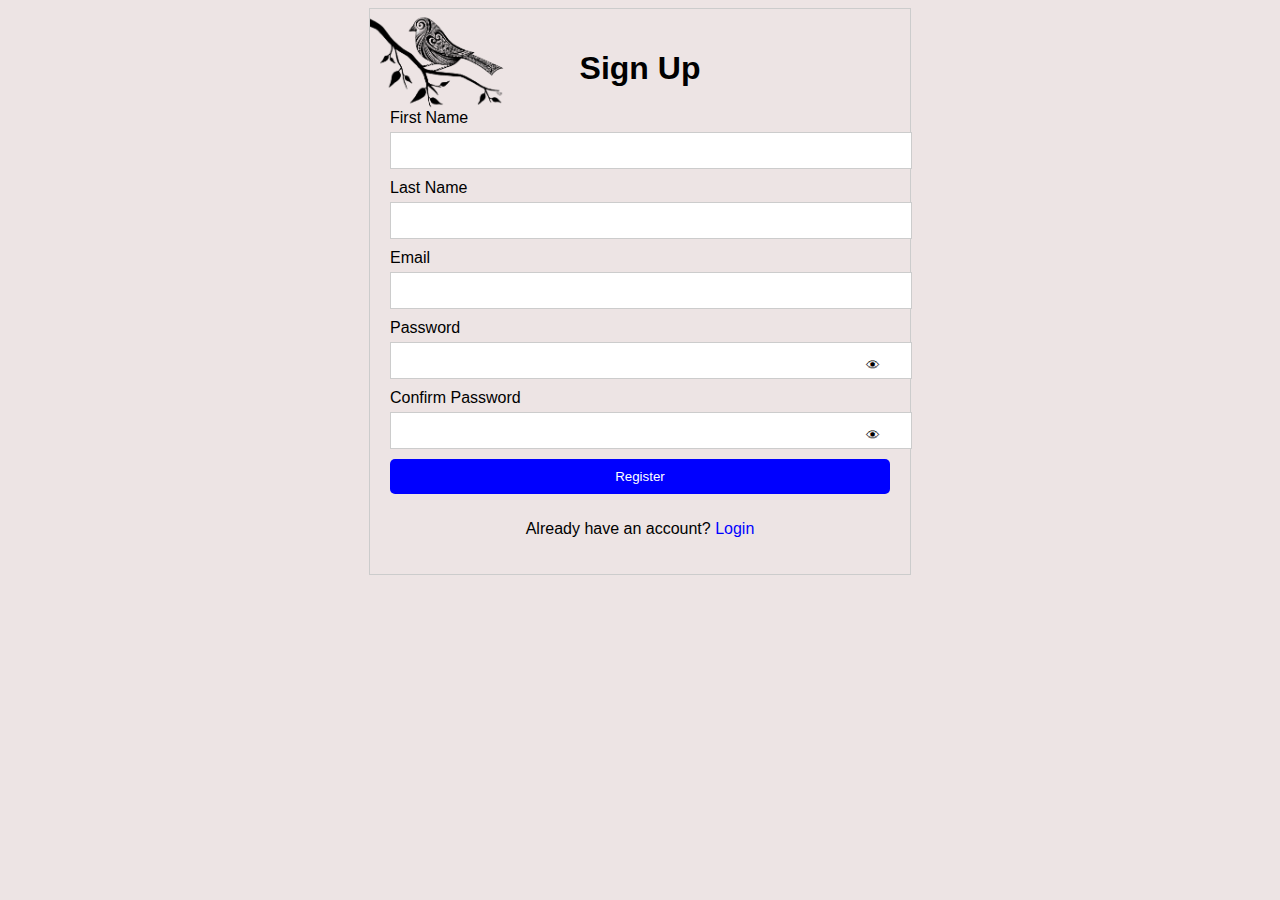
<file: index.html>
<!DOCTYPE html>
<html lang="en">
<head>
    <meta charset="UTF-8">
    <meta name="viewport" content="width=device-width, initial-scale=1.0">
    <title>Sign Up</title>
    <link rel="stylesheet" href="style.css">
</head>
<body>
    <div class="container">
        <h1>Sign Up</h1>
        <form action="/register" method="post">
            <label for="first_name">First Name</label>
            <input type="text" name="first_name" id="first_name" required>
            
            <label for="last_name">Last Name</label>
            <input type="text" name="last_name" id="last_name" required>
            
            <label for="email">Email</label>
            <input type="email" name="email" id="email" required>
            
            <label for="password">Password</label>
            <div class="password-toggle">
                <input type="password" name="password" id="password" required>
                <span class="toggle-password"></span>
            </div>
            
            <label for="confirm_password">Confirm Password</label>
            <div class="password-toggle">
                <input type="password" name="confirm_password" id="confirm_password" required>
                <span class="toggle-password"></span>
            </div>
            
            <button type="submit">Register</button>
        </form>
        <p>Already have an account? <a href="/login">Login</a></p>
    </div>
    
    <script src="script.js"></script>
</body>
</html>
</file>
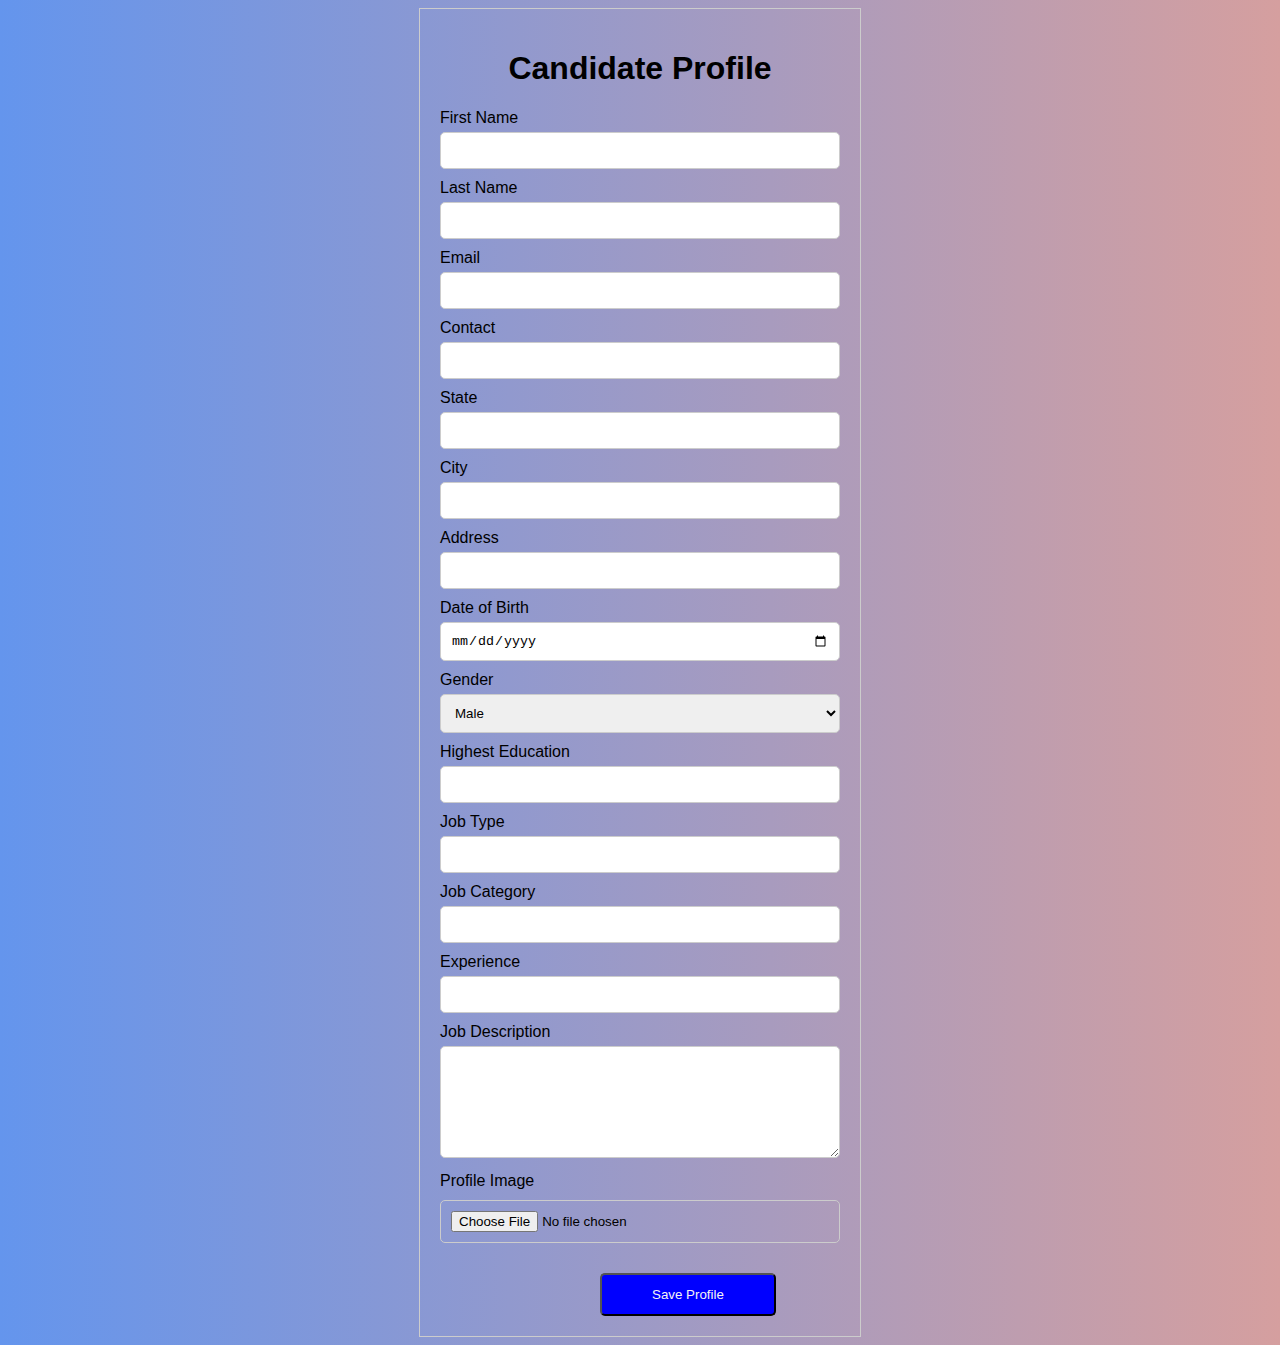
<file: Candidate Profile/index.html>
<!DOCTYPE html>
<html lang="en">
<head>
    <meta charset="UTF-8">
    <meta name="viewport" content="width=device-width, initial-scale=1.0">
    <title>Candidate Profile</title>
    <link rel="stylesheet" href="style.css">
</head>
<body>
    <div class="container-form">
        <h1>Candidate Profile</h1>
        <form action="/save-profile" method="post">
            <label for="first_name">First Name</label>
            <input type="text" name="first_name" id="first_name" required>
            
            <label for="last_name">Last Name</label>
            <input type="text" name="last_name" id="last_name" required>
            
            <label for="email">Email</label>
            <input type="email" name="email" id="email" required>
            
            <label for="contact">Contact</label>
            <input type="tel" name="contact" id="contact" required>
            
            <label for="state">State</label>
            <input type="text" name="state" id="state" required>
            
            <label for="city">City</label>
            <input type="text" name="city" id="city" required>
            
            <label for="address">Address</label>
            <input type="text" name="address" id="address" required>
            
            <label for="dob">Date of Birth</label>
            <input type="date" name="dob" id="dob" required>
            
            <label for="gender">Gender</label>
            <select name="gender" id="gender">
                <option value="male">Male</option>
                <option value="female">Female</option>
                <option value="other">Other</option>
                <option value="prefer_not_say">Prefer Not to Say</option>
            </select>
            
            <label for="education">Highest Education</label>
            <input type="text" name="education" id="education" required>
            
            <label for="job_type">Job Type</label>
            <input type="text" name="job_type" id="job_type" required>
            
            <label for="job_category">Job Category</label>
            <input type="text" name="job_category" id="job_category" required>
            
            <label for="experience">Experience</label>
            <input type="text" name="experience" id="experience" required>
            
            <label for="job_description">Job Description</label>
            <textarea name="job_description" id="job_description" rows="6" required></textarea>
            
            <label for="profile_image">Profile Image</label>
            <input type="file" name="profile_image" id="profile_image">
            
            <button type="submit">Save Profile</button>
        </form>
    </div>
</body>
</html>
</file>
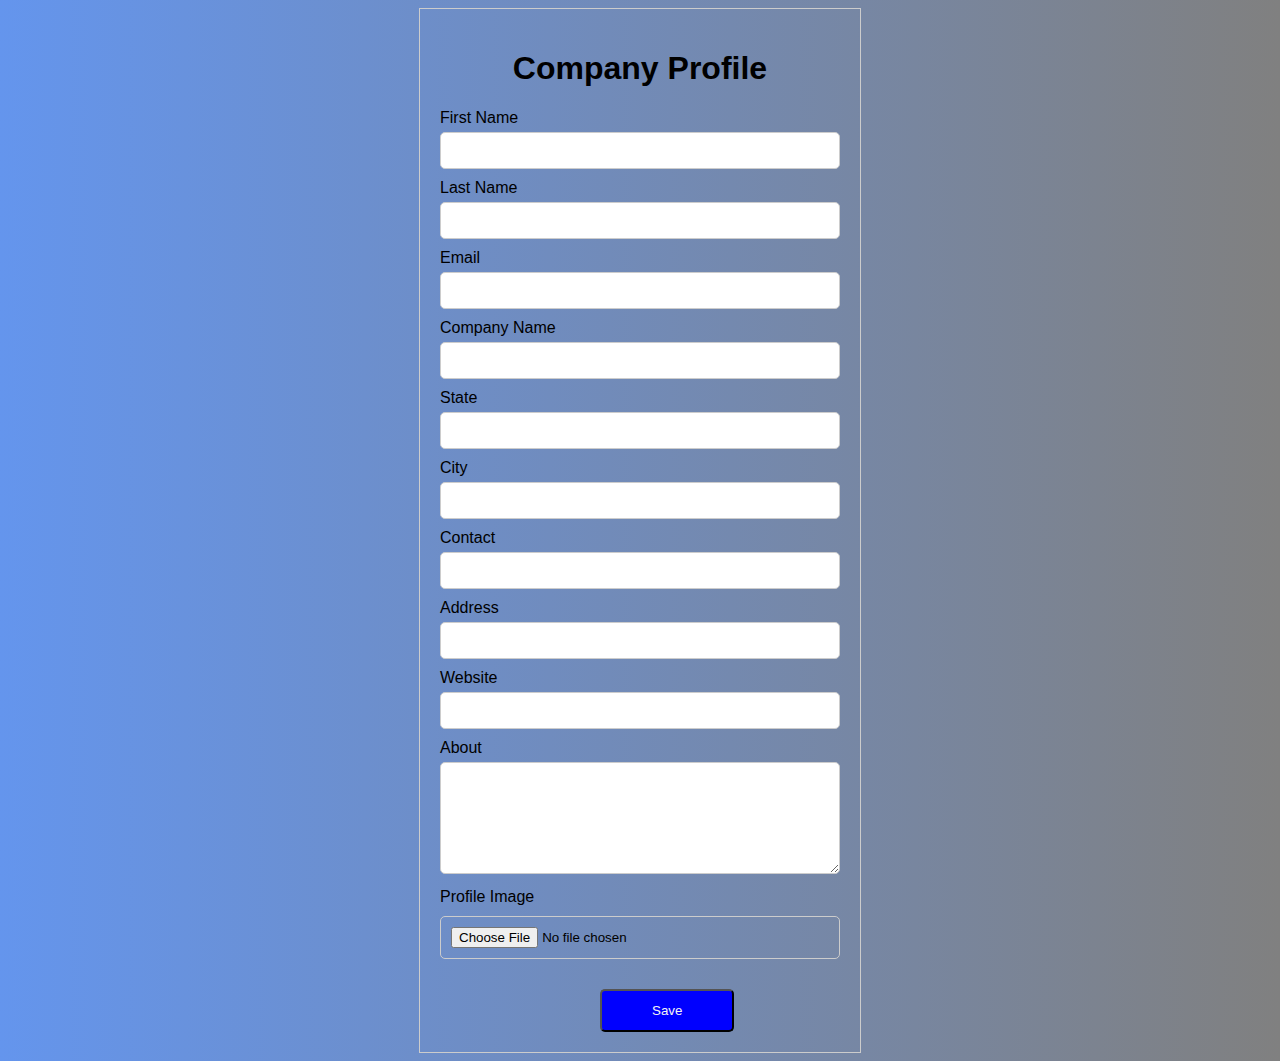
<file: Company Profile/index.html>
<!DOCTYPE html>
<html lang="en">
<head>
    <meta charset="UTF-8">
    <meta name="viewport" content="width=device-width, initial-scale=1.0">
    <title>Company Profile</title>
    <link rel="stylesheet" href="style.css">
</head>
<body>
    <div class="container">
        <h1>Company Profile</h1>
        <form action="/save-profile" method="post">
            <label for="first_name">First Name</label>
            <input type="text" name="first_name" id="first_name" required>
            
            <label for="last_name">Last Name</label>
            <input type="text" name="last_name" id="last_name" required>
            
            <label for="email">Email</label>
            <input type="email" name="email" id="email" required>
            
            <label for="company_name">Company Name</label>
            <input type="text" name="company_name" id="company_name" required>
            
            <label for="state">State</label>
            <input type="text" name="state" id="state" required>
            
            <label for="city">City</label>
            <input type="text" name="city" id="city" required>
            
            <label for="contact">Contact</label>
            <input type="tel" name="contact" id="contact" required>
            
            <label for="address">Address</label>
            <input type="text" name="address" id="address" required>
            
            <label for="website">Website</label>
            <input type="url" name="website" id="website" required>
            
            <label for="about">About</label>
            <textarea name="about" id="about" rows="6" required></textarea>
            
            <label for="profile_image">Profile Image</label>
            <input type="file" name="profile_image" id="profile_image">
            
            <button type="submit">Save</button>
        </form>
    </div>
</body>
</html>
</file>
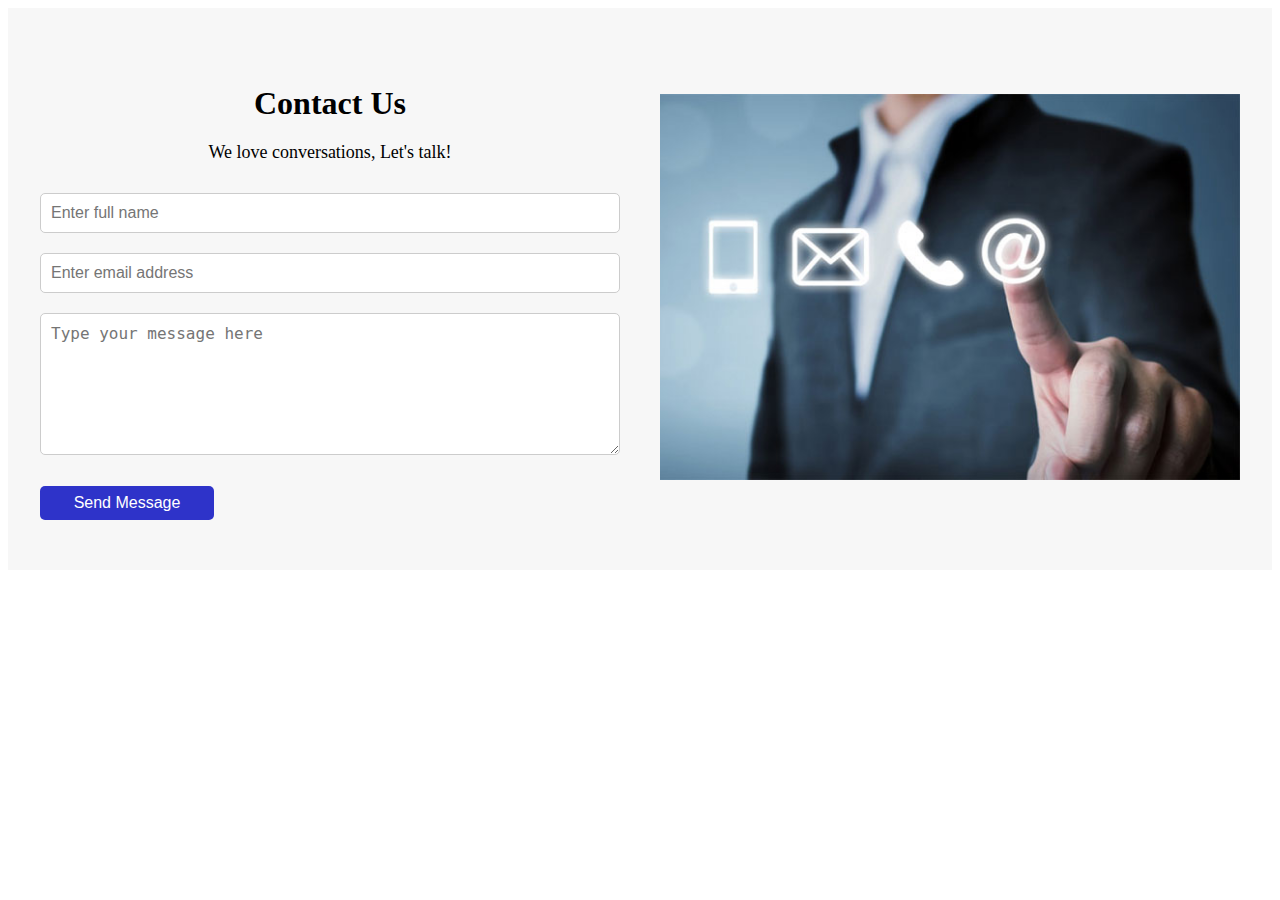
<file: CONTACTS PAGE/index.html>
<!DOCTYPE html>
<html lang="en">
<head>
    <meta charset="UTF-8">
    <meta name="viewport" content="width=device-width, initial-scale=1.0">
    <title>Document</title>
    <link rel="stylesheet" href="style.css">
</head>
<body>
     <!-- Contact Us Section -->
  <section class="contact-section">
    <div class="container">
      <div class="contact-info">
        <h2>Contact Us</h2>
        <p>We love conversations, Let's talk!</p>
        <form id="contact-form">
          <input type="text" name="fullname" placeholder="Enter full name" required>
          <input type="email" name="email" placeholder="Enter email address" required>
          <textarea name="message" placeholder="Type your message here" required></textarea>
          <button type="submit">Send Message</button>
        </form>
      </div>
      <div class="image-container">
        <img src="contact us.jpg" alt="Image">
      </div>
    </div>
  </section>
  <!-- End Contact Us Section -->
</body>
</html>
</file>
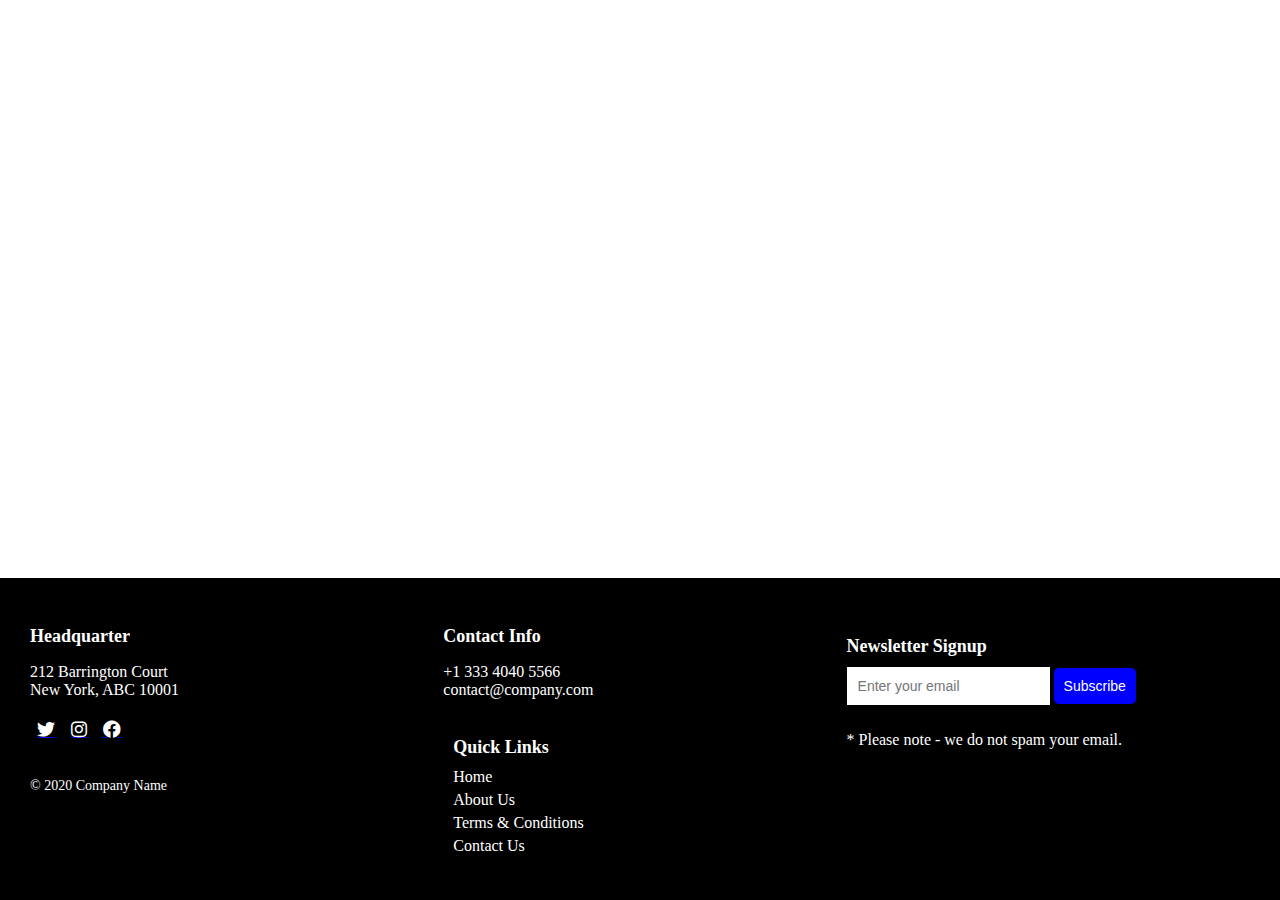
<file: FOOTER/index.html>
<!DOCTYPE html>
<html lang="en">
<head>
    <meta charset="UTF-8">
    <meta name="viewport" content="width=device-width, initial-scale=1.0">
    <title>Document</title>
    <link rel="stylesheet" href="style.css">
    <link rel="stylesheet" href="https://cdnjs.cloudflare.com/ajax/libs/font-awesome/6.0.0-beta3/css/all.min.css">
</head>
<body>
    <footer>
        <div class="footer-columns">
          <div class="column">
            <h3>Headquarter</h3>
            <p>212 Barrington Court<br>New York, ABC 10001</p>

            <div class="social-media-icons">
              <a href="#" class="social-icon"><i class="fab fa-twitter"></i></a>
              <a href="#" class="social-icon"><i class="fab fa-instagram"></i></a>
              <a href="#" class="social-icon"><i class="fab fa-facebook"></i></a>
            </div>

            <div class="footer-bottom">
                <p>© 2020 Company Name</p>   
              </div>
          </div>

          <div class="column">
            <h3>Contact Info</h3>
            <p>+1 333 4040 5566<br>contact@company.com</p>
            <div class="column">
                <h3>Quick Links</h3>
                <ul>
                  <li><a href="#">Home</a></li>
                  <li><a href="#">About Us</a></li>
                  <li><a href="#">Terms & Conditions</a></li>
                  <li><a href="#">Contact Us</a></li>
                </ul>
              </div>
          </div>
         
        
      
        <div class="newsletter-signup">
          <h3>Newsletter Signup</h3>
          <form action="/newsletter" method="post">
            <input type="email" name="email" placeholder="Enter your email" required>
            <button type="submit">Subscribe</button>
            <p>* Please note - we do not spam your email.</p>
          </form>
        </div>
    </div>
      </footer>
      
      
</body>
</html>
</file>
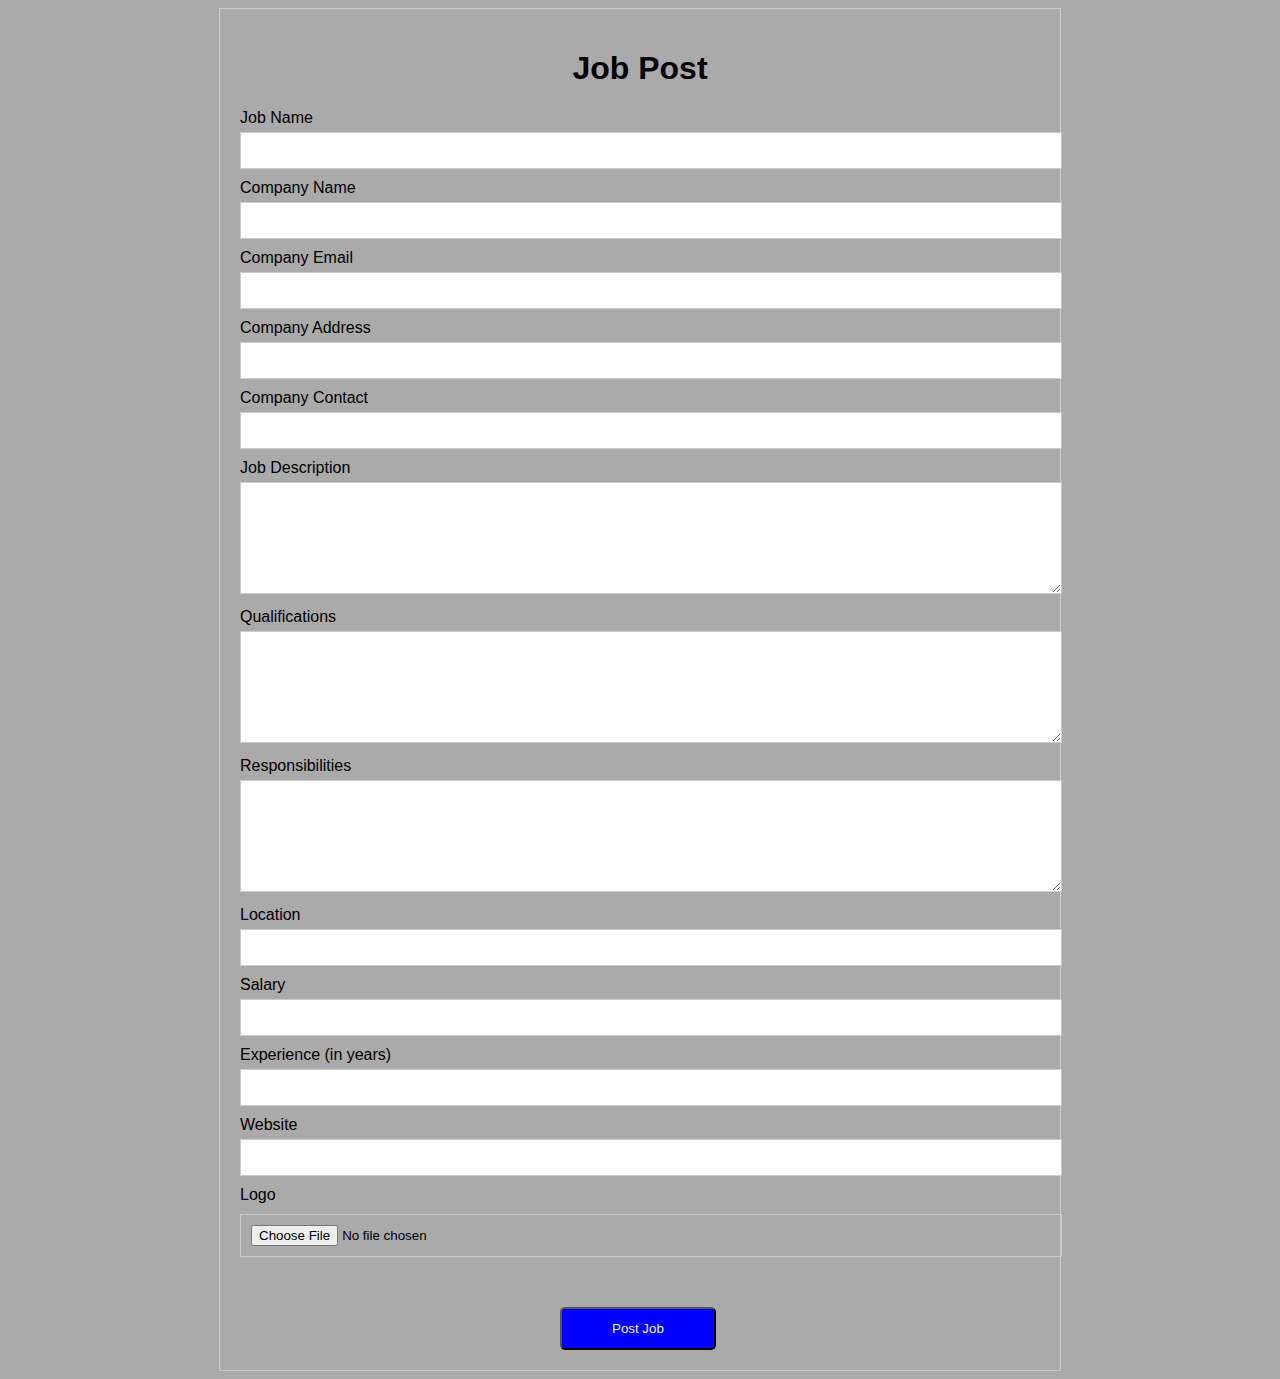
<file: Job Page/index.html>
<!DOCTYPE html>
<html lang="en">
<head>
    <meta charset="UTF-8">
    <meta name="viewport" content="width=device-width, initial-scale=1.0">
    <title>Job Post</title>
    <link rel="stylesheet" href="style.css">
</head>
<body>
    <div class="container">
        <h1>Job Post</h1>
        <form action="/post-job" method="post">
            <label for="job_name">Job Name</label>
            <input type="text" name="job_name" id="job_name" required>
            
            <label for="company_name">Company Name</label>
            <input type="text" name="company_name" id="company_name" required>
            
            <label for="company_email">Company Email</label>
            <input type="email" name="company_email" id="company_email" required>
            
            <label for="company_address">Company Address</label>
            <input type="text" name="company_address" id="company_address" required>
            
            <label for="company_contact">Company Contact</label>
            <input type="tel" name="company_contact" id="company_contact" required>
            
            <label for="job_description">Job Description</label>
            <textarea name="job_description" id="job_description" rows="6" required></textarea>
            
            <label for="qualifications">Qualifications</label>
            <textarea name="qualifications" id="qualifications" rows="6" required></textarea>
            
            <label for="responsibilities">Responsibilities</label>
            <textarea name="responsibilities" id="responsibilities" rows="6" required></textarea>
            
            <label for="location">Location</label>
            <input type="text" name="location" id="location" required>
            
            <label for="salary">Salary</label>
            <input type="text" name="salary" id="salary" required>
            
            <label for="experience">Experience (in years)</label>
            <input type="number" name="experience" id="experience" required>
            
            <label for="website">Website</label>
            <input type="url" name="website" id="website" required>
            
            <label for="logo">Logo</label>
            <input type="file" name="logo" id="logo">
            
            <button type="submit">Post Job</button>
        </form>
    </div>
</body>
</html>
</file>
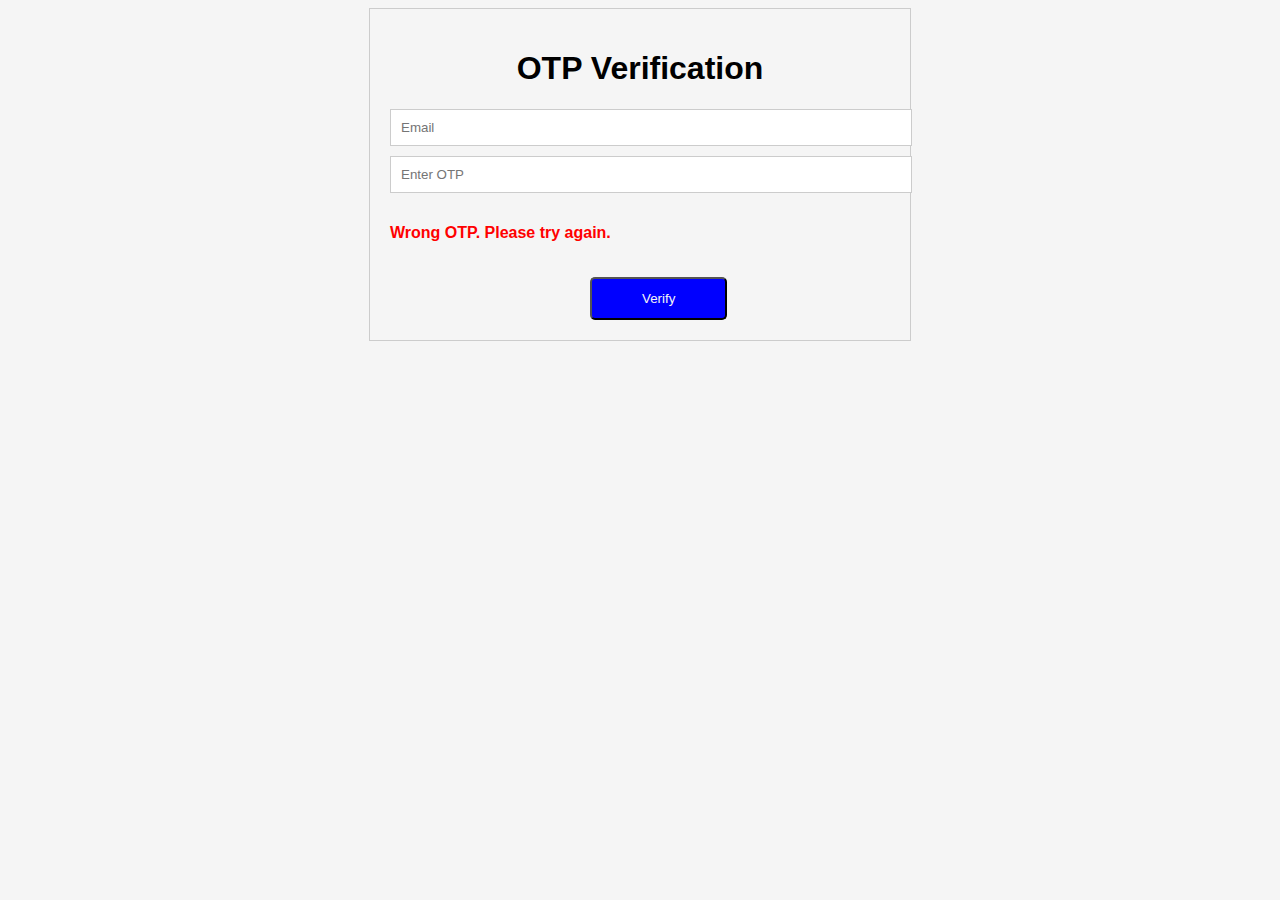
<file: OTP/index.html>
<!DOCTYPE html>
<html lang="en">
<head>
    <meta charset="UTF-8">
    <meta name="viewport" content="width=device-width, initial-scale=1.0">
    <title>OTP Verification</title>
    <link rel="stylesheet" href="style.css">
</head>
<body>
    <div class="container">
        <h1>OTP Verification</h1>
        <form action="/verify" method="post">
            <input type="email" name="email" placeholder="Email" required>
            <input type="text" name="otp" placeholder="Enter OTP" required>
            <h4 class="error-message">Wrong OTP. Please try again.</h4>
            <button type="submit">Verify</button>
        </form>
    </div>
</body>
</html>
</file>
<file: style.css>
body {
    font-family: sans-serif;
    background-color: #ede4e4;
  }
  
  .container {
    width: 500px;
    margin: 0 auto;
    padding: 20px;
    border: 1px solid #ccc;
    background-image: url("/cutey-removebg-preview.png");
    background-repeat: no-repeat;
    background-size: 25%;
  }
  
  h1 {
    text-align: center;
  }
  
  label {
    display: block;
    margin-bottom: 5px;
  }
  
  input,
  button {
    width: 100%;
    padding: 10px;
    border: 1px solid #ccc;
    margin-bottom: 10px;
  }
  
  button {
    background-color: blue;
    color: #fff;
    border: none;
    border-radius: 5px;
    cursor: pointer;
  }
  
  p {
    text-align: center;
  }
  
  a {
    color: blue;
    text-decoration: none;
  }
  
  .password-toggle {
    position: relative;
  }
  
  .password-toggle .toggle-password {
    position: absolute;
    top: 50%;
    right: 10px;
    transform: translateY(-50%);
    cursor: pointer;
  }
  
  .password-toggle .toggle-password:before {
    content: "\1F441";
    font-size: 14px;
  }
  
  .password-toggle .toggle-password.active:before {
    content: "\1F576";
  }
</file>
<file: Candidate Profile/style.css>
body {
    font-family: sans-serif;
    background: linear-gradient(to right, #6495ED, #d59f9f);
  }
  
  .container-form {
    width: 400px;
    margin: 0 auto;
    padding: 20px;
    border: 1px solid #ccc;
  
  }
  
  h1 {
    text-align: center;
  }
  
  label {
    display: block;
    margin-bottom: 5px;
   
  }
  
  input,
  select,
  textarea {
    width: 100%;
    padding: 10px;
    border: 1px solid #ccc;
    margin-bottom: 10px;
    border-radius: 5px;
   
    box-sizing: border-box;
   
    
  }
  
  button {
    background-color: blue;
    padding: 12px 50px;
    border-radius: 5px;
    color: #f5f5f5;
    margin-top: 5%;
    margin-left: 40%;
    cursor: pointer;
  }
  
  input[type="file"] {
    margin-top: 5px;
  }
  
  textarea {
    resize: vertical;
  }
</file>
<file: Company Profile/style.css>
body {
    font-family: sans-serif;
    background: linear-gradient(to right, #6495ED, #808080);
  }
  
  .container {
    width: 400px;
    margin: 0 auto;
    padding: 20px;
    border: 1px solid #ccc;
  }
  
  h1 {
    text-align: center;
  }
  
  label {
    display: block;
    margin-bottom: 5px;
  }
  
  input,
  textarea {
    width: 100%;
    padding: 10px;
    border: 1px solid #ccc;
    margin-bottom: 10px;
    border-radius: 5px;
    box-sizing: border-box;
  }
  
  input[type="url"] {
    /* Additional styling specific to URL input */
  }
  
  button {
    background-color: blue;
    padding: 12px 50px;
    border-radius: 5px;
    color: #f5f5f5;
    margin-top: 5%;
    margin-left: 40%;
    cursor: pointer;
  }
  
  input[type="file"] {
    margin-top: 5px;
  }
  
  textarea {
    resize: vertical;
  }
</file>
<file: CONTACTS PAGE/style.css>
/* contact us */
.contact-section {
    background-color: #f7f7f7;
    padding: 50px 0;
  }
  
  .container {
    max-width: 1200px;
    margin: 0 auto;
    display: grid;
    grid-template-columns: 1fr 1fr;
    grid-gap: 40px;
    align-items: center;
  }
  
  .contact-info {
    text-align: center;
  }
  
  h2 {
    font-size: 32px;
    font-weight: bold;
    margin-bottom: 20px;
  }
  
  p {
    font-size: 18px;
    margin-bottom: 30px;
  }
  
  form {
    display: flex;
    flex-direction: column;
  }
  
  input,
  textarea {
    padding: 10px;
    margin-bottom: 20px;
    border: 1px solid #ccc;
    border-radius: 5px;
    font-size: 16px;
  }
  
  textarea {
    height: 120px;
  }
  #contact-form button{
    padding: 8px 16px;
    background-color: #2e33c9;
    color: #fff;
    border: none;
    border-radius: 5px;
    font-size: 16px;
    cursor: pointer;
    margin-right: 70%;
    margin-top: 2%;
  }
  #contact-form button:hover{
    color: #ee4e4e;
  }
  

  
  button:hover {
    color: #ee4e4e;
  }
  
  .image-container img {
    max-width: 100%;
    height: auto;
  }
</file>
<file: FOOTER/style.css>
footer {
    background-color: #000;
    color: #fff;
    padding: 20px;
    width: 100%;
    margin: 0;
    position: fixed;
    bottom: 0;
    left: 0;
    box-sizing: border-box;
    z-index: 9999;
  }
  
  .footer-columns {
    display: flex;
    /* justify-content: space-between; */
    flex-wrap: wrap;
  }
  
  .column {
    flex-basis: calc(33.33% - 20px);
    padding: 10px;
  }
  
  .column h3 {
    font-size: 18px;
    margin-bottom: 10px;
  }
  
  .column p {
    margin-bottom: 10px;
  }
  
  .column ul {
    list-style: none;
    padding: 0;
    margin: 0;
  }
  
  .column li {
    margin-bottom: 5px;
  }
  
  .column li a {
    text-decoration: none;
    color: #fff;
  }
  
  .social-media-icons {
    display: flex;
    justify-content: center;
    margin-top: 15px;
    margin-right: 75%;
  }
  
  .social-icon {
    display: inline-flex;
    align-items: center;
    justify-content: center;
    width: 30px;
    height: 30px;
    border-radius: 50%;
    background-color: transparent;
    border: none;
    margin: 0 5px;
    transition: background-color 0.3s;
  }
  
  .social-icon i {
    color: #fff;
    font-size: 18px;
  }
  
  .social-icon:hover {
    background-color: pink;
  }
  
  .footer-bottom {
    display: flex;
    justify-content: space-between;
    margin-top: 20px;
    font-size: 14px;
  }
  
  .newsletter-signup {
    margin-top: 20px;
  }
  
  .newsletter-signup h3 {
    font-size: 18px;
    margin-bottom: 10px;
  }
  
  .newsletter-signup p {
    margin-bottom: 10px;
  }
  
  .newsletter-signup input[type="email"],
  .newsletter-signup button {
    padding: 10px;
    border: 1px solid #fff;
    margin-bottom: 10px;
    color: #000;
    background-color: #fff;
    font-size: 14px;
  }
  
  .newsletter-signup button {
    background-color: blue;
    color: #fff;
    border: none;
    border-radius: 5px;
    cursor: pointer;
  }
  .newsletter-signup button:hover{
    color: red;
  }
</file>
<file: Job Page/style.css>
body {
    font-family: sans-serif;
    background-color: rgb(171, 170, 170);
  }
  
  .container {
    width: 800px;
    margin: 0 auto;
    padding: 20px;
    border: 1px solid #ccc;
  }
  
  h1 {
    text-align: center;
  }
  
  label {
    display: block;
    margin-bottom: 5px;
  }
  
  input,
  textarea {
    width: 100%;
    padding: 10px;
    border: 1px solid #ccc;
    margin-bottom: 10px;
  }
  
  input[type="url"] {
    /* Additional styling specific to URL input */
  }
  
  button {
    background-color: blue;
    padding: 12px 50px;
    border-radius: 5px;
    color: #f5f5f5;
    margin-top: 5%;
    margin-left: 40%;
    cursor: pointer;
  }
  
  input[type="file"] {
    margin-top: 5px;
  }
  
  textarea {
    resize: vertical;
  }
</file>
<file: OTP/style.css>
body {
    font-family: sans-serif;
    background-color: #f5f5f5;
  }
  
  .container {
    width: 500px;
    margin: 0 auto;
    padding: 20px;
    border: 1px solid #ccc;
  }
  
  h1 {
    text-align: center;
  }
  
  input {
    width: 100%;
    padding: 10px;
    border: 1px solid #ccc;
    margin-bottom: 10px;
  }
  
  h4.error-message {
    color: red;
    margin-bottom: 10px;
  }
  
  button {
    background-color: blue;
    padding: 12px 50px;
    border-radius: 5px;
    color: #f5f5f5;
    margin-top: 5%;
    margin-left: 40%;
    cursor: pointer;
  }
</file>
